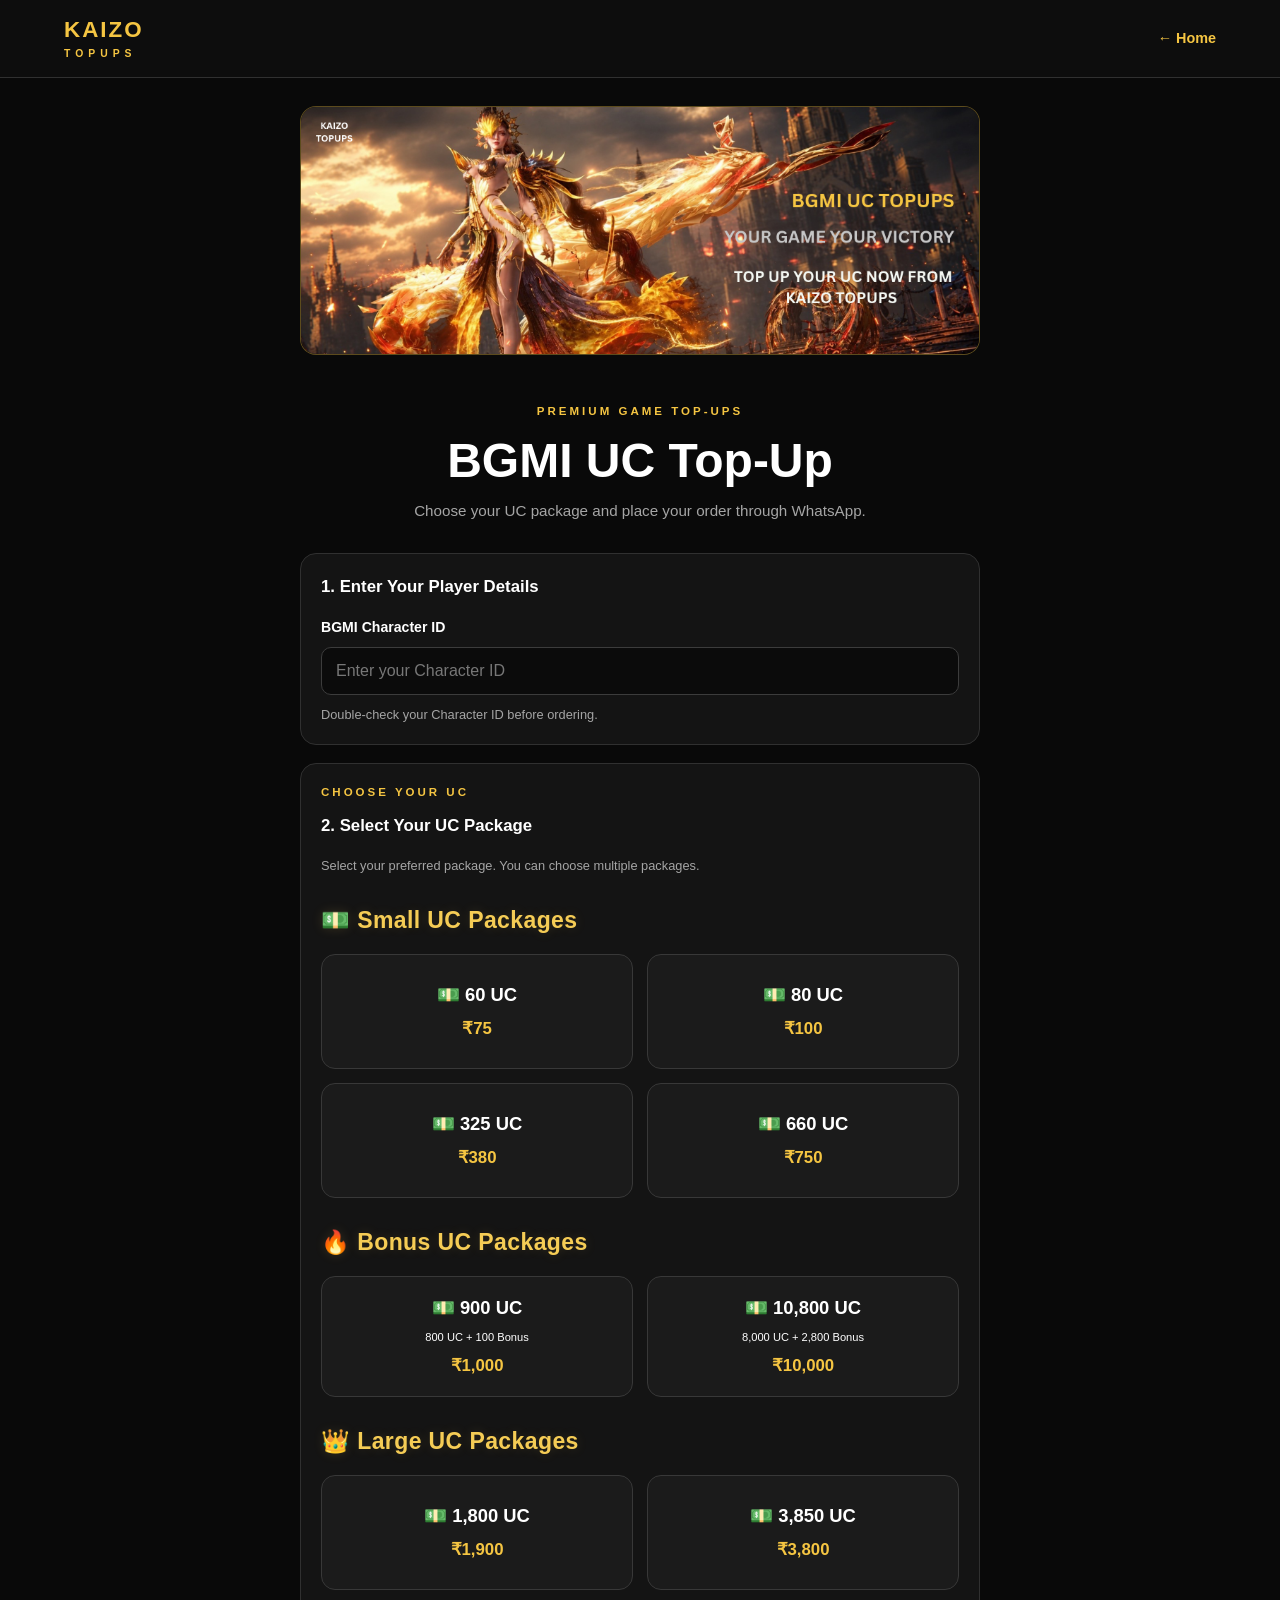
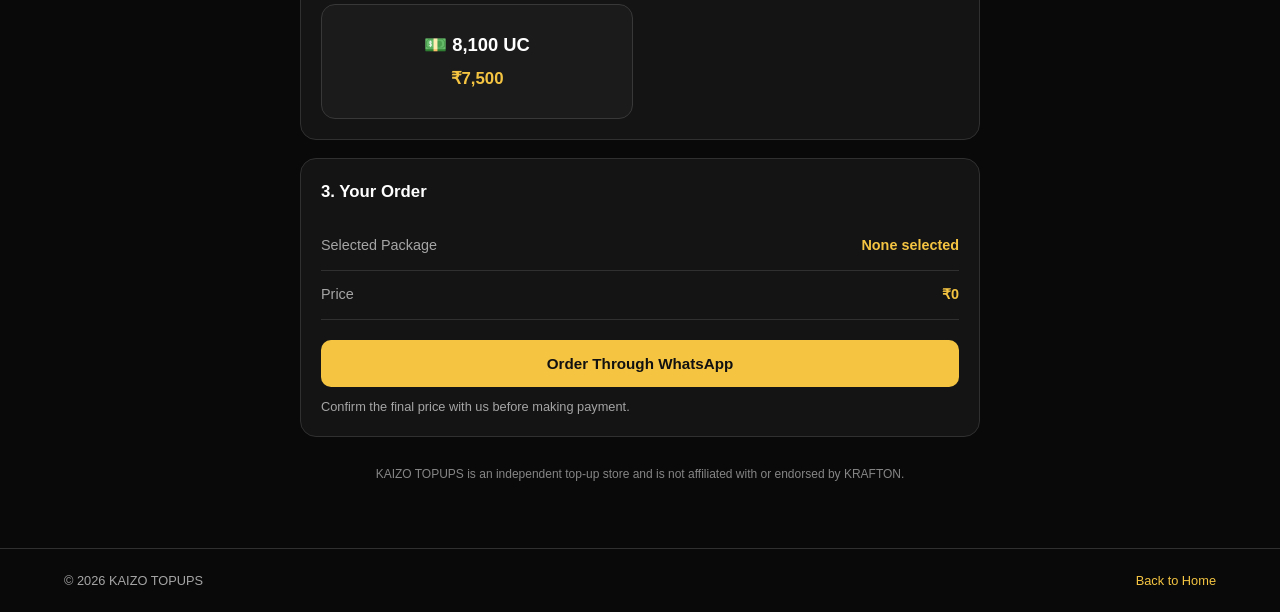
<file: Kaizo-mobile/bgmi.html>
<!DOCTYPE html>
<html lang="en">
<head>
  <meta charset="UTF-8">
  <meta name="viewport" content="width=device-width, initial-scale=1.0">
  <title>BGMI UC Top-Up | KAIZO TOPUPS</title>
  <meta name="description" content="Top up BGMI UC through KAIZO TOPUPS. Select your package and contact us to place your order.">
  <link rel="stylesheet" href="bgmi.css">
  <script src="bgmi.js" defer></script>
</head>
<body>

  <header class="game-header">
    <a href="index.html" class="brand">
      <span>KAIZO</span>
      <span class="brand-subtitle">TOPUPS</span>
    </a>

    <a href="index.html" class="back-link">← Home</a>
  </header>

  <main class="game-container">
    <!-- BGMI PROMOTIONAL BANNER -->
<section class="game-banner">

  <div class="bgmi-banner">
    <img
      src="images/bgmi-banner.png"
      alt="KAIZO TOPUPS BGMI UC promotional banner"
      class="bgmi-banner-image"
    >
  </div>

</section>

    <section class="game-intro">
      <p class="eyebrow">PREMIUM GAME TOP-UPS</p>
      <h1>BGMI UC Top-Up</h1>
      <p class="intro-text">
        Choose your UC package and place your order through WhatsApp.
      </p>
    </section>

    <section class="panel" id="player-details">
      <h2>1. Enter Your Player Details</h2>

      <label for="player-id">BGMI Character ID</label>
      <input
        type="text"
        id="player-id"
        placeholder="Enter your Character ID"
        inputmode="numeric"
        autocomplete="off"
      >

      <p class="helper-text">
        Double-check your Character ID before ordering.
      </p>
    </section>

    <!-- UC PACKAGES -->
<section class="panel" id="uc-packages">

  <div class="section-title">
    <div>
      <p class="eyebrow">CHOOSE YOUR UC</p>
      <h2>2. Select Your UC Package</h2>
    </div>
  </div>

  <p class="helper-text">
    Select your preferred package. You can choose multiple packages.
  </p>

  <!-- SMALL UC PACKAGES -->
  <div class="package-category">
    <h3>💵 Small UC Packages</h3>
  </div>

  <div class="package-grid" id="package-grid">

    <button class="package-card" type="button"
      data-name="60 UC" data-price="75">
      <span class="package-amount">💵 60 UC</span>
      <span class="package-price">₹75</span>
    </button>

    <button class="package-card" type="button"
      data-name="80 UC" data-price="100">
      <span class="package-amount">💵 80 UC</span>
      <span class="package-price">₹100</span>
    </button>

    <button class="package-card" type="button"
      data-name="325 UC" data-price="380">
      <span class="package-amount">💵 325 UC</span>
      <span class="package-price">₹380</span>
    </button>

    <button class="package-card" type="button"
      data-name="660 UC" data-price="750">
      <span class="package-amount">💵 660 UC</span>
      <span class="package-price">₹750</span>
    </button>

  </div>

  <!-- BONUS UC PACKAGES -->
  <div class="package-category">
    <h3>🔥 Bonus UC Packages</h3>
  </div>

  <div class="package-grid">

    <button class="package-card" type="button"
      data-name="800 UC + 100 Bonus (900 UC Total)" data-price="1000">
      <span class="package-amount">💵 900 UC</span>
      <small>800 UC + 100 Bonus</small>
      <span class="package-price">₹1,000</span>
    </button>

    <button class="package-card" type="button"
      data-name="8000 UC + 2800 Bonus (10800 UC Total)" data-price="10000">
      <span class="package-amount">💵 10,800 UC</span>
      <small>8,000 UC + 2,800 Bonus</small>
      <span class="package-price">₹10,000</span>
    </button>

  </div>

  <!-- LARGE UC PACKAGES -->
  <div class="package-category">
    <h3>👑 Large UC Packages</h3>
  </div>

  <div class="package-grid">

    <button class="package-card" type="button"
      data-name="1800 UC" data-price="1900">
      <span class="package-amount">💵 1,800 UC</span>
      <span class="package-price">₹1,900</span>
    </button>

    <button class="package-card" type="button"
      data-name="3850 UC" data-price="3800">
      <span class="package-amount">💵 3,850 UC</span>
      <span class="package-price">₹3,800</span>
    </button>

    <button class="package-card" type="button"
      data-name="8100 UC" data-price="7500">
      <span class="package-amount">💵 8,100 UC</span>
      <span class="package-price">₹7,500</span>
    </button>

  </div>

</section>

    <section class="panel order-panel">
      <h2>3. Your Order</h2>

      <div class="order-summary">
        <span>Selected Package</span>
        <strong id="selected-package">None selected</strong>
      </div>

      <div class="order-summary">
        <span>Price</span>
        <strong id="selected-price">₹0</strong>
      </div>

      <button type="button" id="order-button">
        Order Through WhatsApp
      </button>

      <p class="helper-text">
        Confirm the final price with us before making payment.
      </p>
    </section>

    <p class="disclaimer">
      KAIZO TOPUPS is an independent top-up store and is not
      affiliated with or endorsed by KRAFTON.
    </p>

  </main>

  <footer class="game-footer">
    <p>©️ <span id="current-year"></span> KAIZO TOPUPS</p>
    <a href="index.html">Back to Home</a>
  </footer>

</body>
</html>
</file>
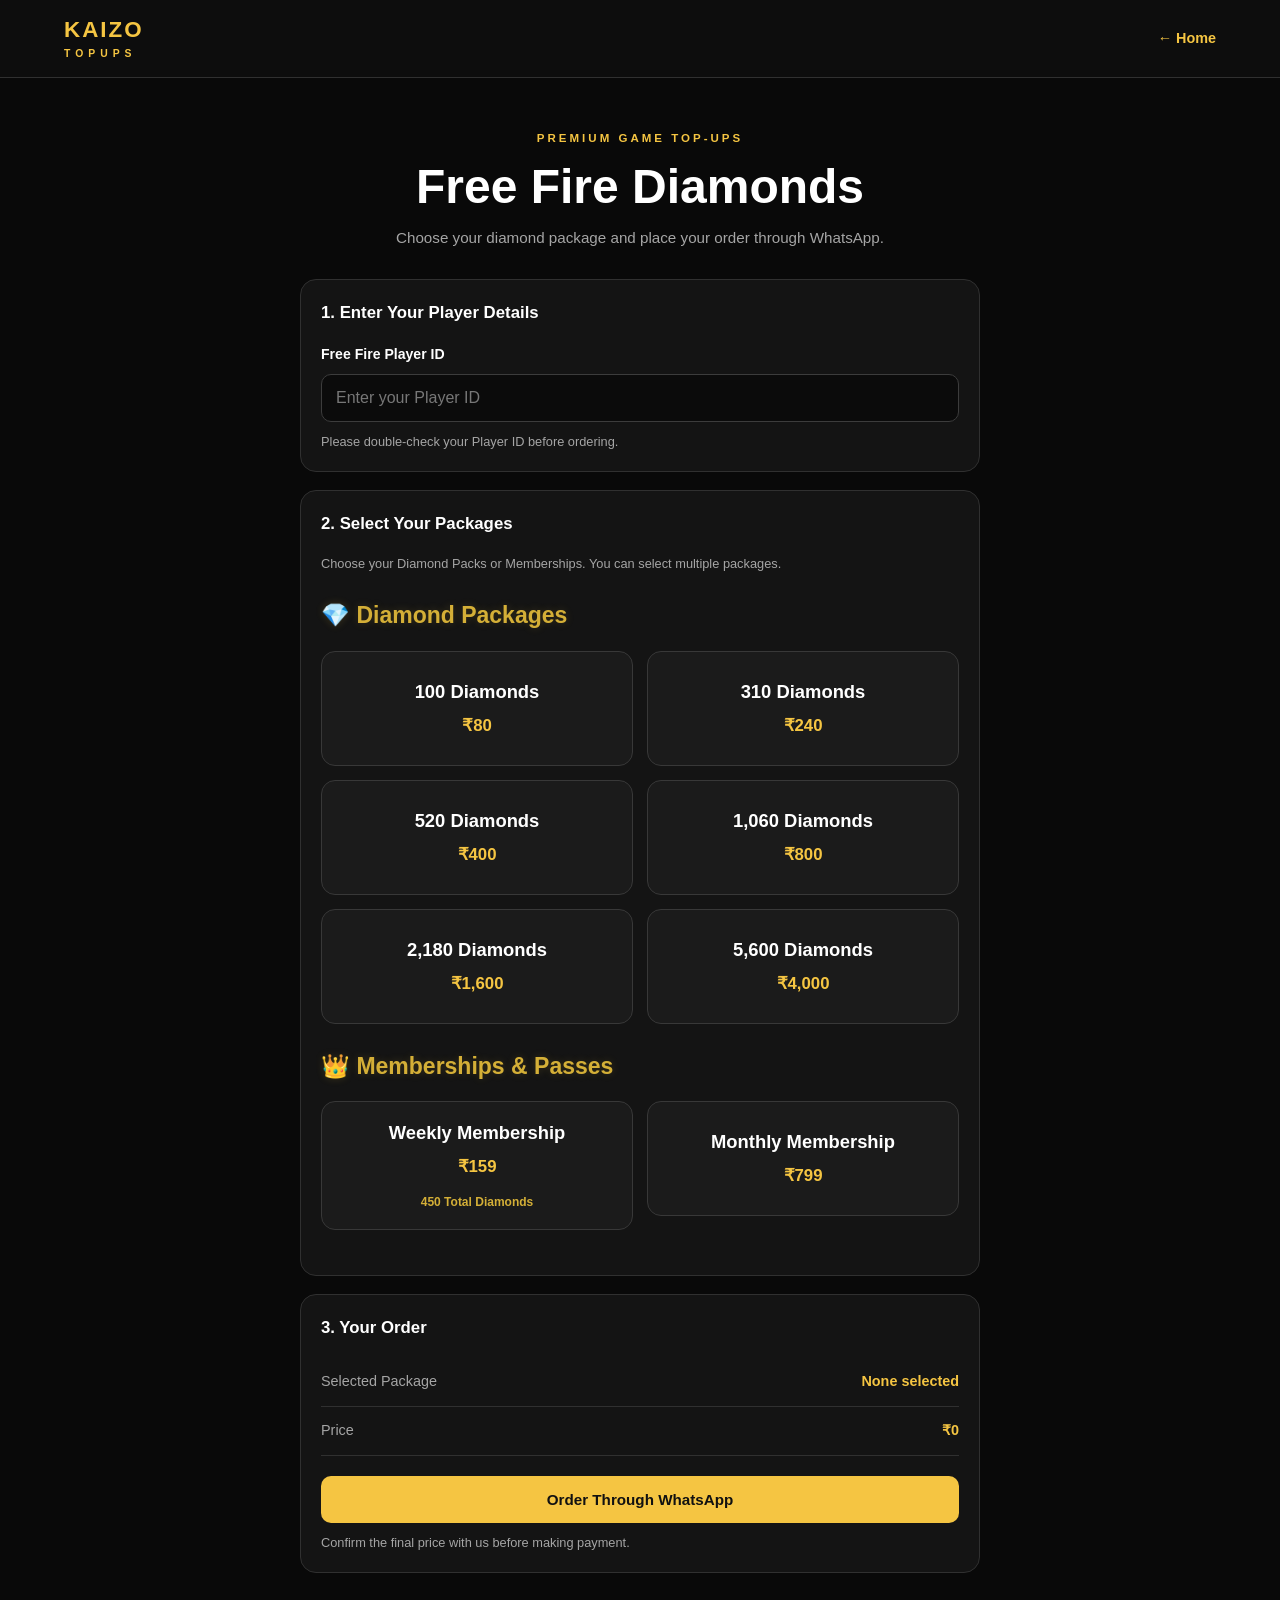
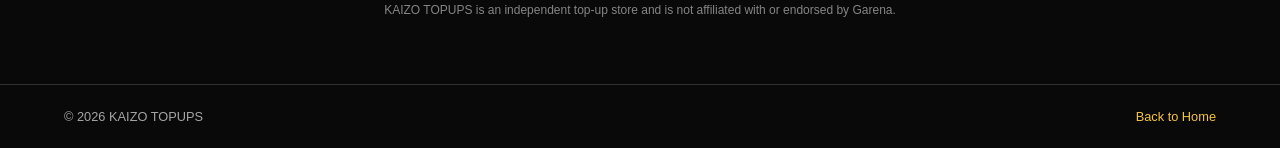
<file: Kaizo-mobile/freefire.html>
<!DOCTYPE html>
<html lang="en">
<head>
  <meta charset="UTF-8">
  <meta name="viewport" content="width=device-width, initial-scale=1.0">

  <title>Free Fire Diamonds | KAIZO TOPUPS</title>
  <meta name="description" content="Choose a Free Fire diamond package and contact KAIZO TOPUPS to place your order.">

  <link rel="stylesheet" href="freefire.css">
  <script src="freefire.js" defer></script>
</head>

<body>

  <header class="game-header">
    <a href="index.html" class="brand">
      <span>KAIZO</span>
      <span class="brand-subtitle">TOPUPS</span>
    </a>

    <a href="index.html" class="back-link">← Home</a>
  </header>

  <main class="game-container">

    <section class="game-intro">
      <p class="eyebrow">PREMIUM GAME TOP-UPS</p>
      <h1>Free Fire Diamonds</h1>
      <p class="intro-text">
        Choose your diamond package and place your order through WhatsApp.
      </p>
    </section>

    <section class="panel" id="player-details">
      <h2>1. Enter Your Player Details</h2>

      <label for="player-id">Free Fire Player ID</label>
      <input
        type="text"
        id="player-id"
        placeholder="Enter your Player ID"
        inputmode="numeric"
        autocomplete="off"
      >

      <p class="helper-text">
        Please double-check your Player ID before ordering.
      </p>
    </section>

    <section class="panel" id="diamond-packages">

  <h2>2. Select Your Packages</h2>

  <p class="helper-text">
    Choose your Diamond Packs or Memberships. You can select multiple packages.
  </p>

  <!-- DIAMOND PACKAGES -->
  <div class="package-category">
    <h3>💎 Diamond Packages</h3>

    <div class="package-grid" id="package-grid">

      <button class="package-card" type="button"
        data-name="100 Diamonds" data-price="80">
        <span class="package-amount">100 Diamonds</span>
        <span class="package-price">₹80</span>
      </button>

      <button class="package-card" type="button"
        data-name="310 Diamonds" data-price="240">
        <span class="package-amount">310 Diamonds</span>
        <span class="package-price">₹240</span>
      </button>

      <button class="package-card" type="button"
        data-name="520 Diamonds" data-price="400">
        <span class="package-amount">520 Diamonds</span>
        <span class="package-price">₹400</span>
      </button>

      <button class="package-card" type="button"
        data-name="1,060 Diamonds" data-price="800">
        <span class="package-amount">1,060 Diamonds</span>
        <span class="package-price">₹800</span>
      </button>

      <button class="package-card" type="button"
        data-name="2,180 Diamonds" data-price="1600">
        <span class="package-amount">2,180 Diamonds</span>
        <span class="package-price">₹1,600</span>
      </button>

      <button class="package-card" type="button"
        data-name="5,600 Diamonds" data-price="4000">
        <span class="package-amount">5,600 Diamonds</span>
        <span class="package-price">₹4,000</span>
      </button>

    </div>
  </div>

  <!-- MEMBERSHIPS -->
  <div class="package-category">

    <h3>👑 Memberships & Passes</h3>

    <div class="package-grid">

      <button class="package-card" type="button"
        data-name="Weekly Membership (450 Total Diamonds)" data-price="159">
        <span class="package-amount">Weekly Membership</span>
        <span class="package-price">₹159</span>
        <span class="package-bonus">
          450 Total Diamonds
        </span>
      </button>

      <button class="package-card" type="button"
        data-name="Monthly Membership" data-price="799">
        <span class="package-amount">Monthly Membership</span>
        <span class="package-price">₹799</span>
      </button>

    </div>

  </div>

</section>

</div>

    <section class="panel order-panel">
      <h2>3. Your Order</h2>

      <div class="order-summary">
        <span>Selected Package</span>
        <strong id="selected-package">None selected</strong>
      </div>

      <div class="order-summary">
        <span>Price</span>
        <strong id="selected-price">₹0</strong>
      </div>

      <button type="button" id="order-button">
        Order Through WhatsApp
      </button>

      <p class="helper-text">
        Confirm the final price with us before making payment.
      </p>
    </section>

    <p class="disclaimer">
      KAIZO TOPUPS is an independent top-up store and is not
      affiliated with or endorsed by Garena.
    </p>

  </main>

  <footer class="game-footer">
    <p>©️ <span id="current-year"></span> KAIZO TOPUPS</p>
    <a href="index.html">Back to Home</a>
  </footer>

</body>
</html>
</file>
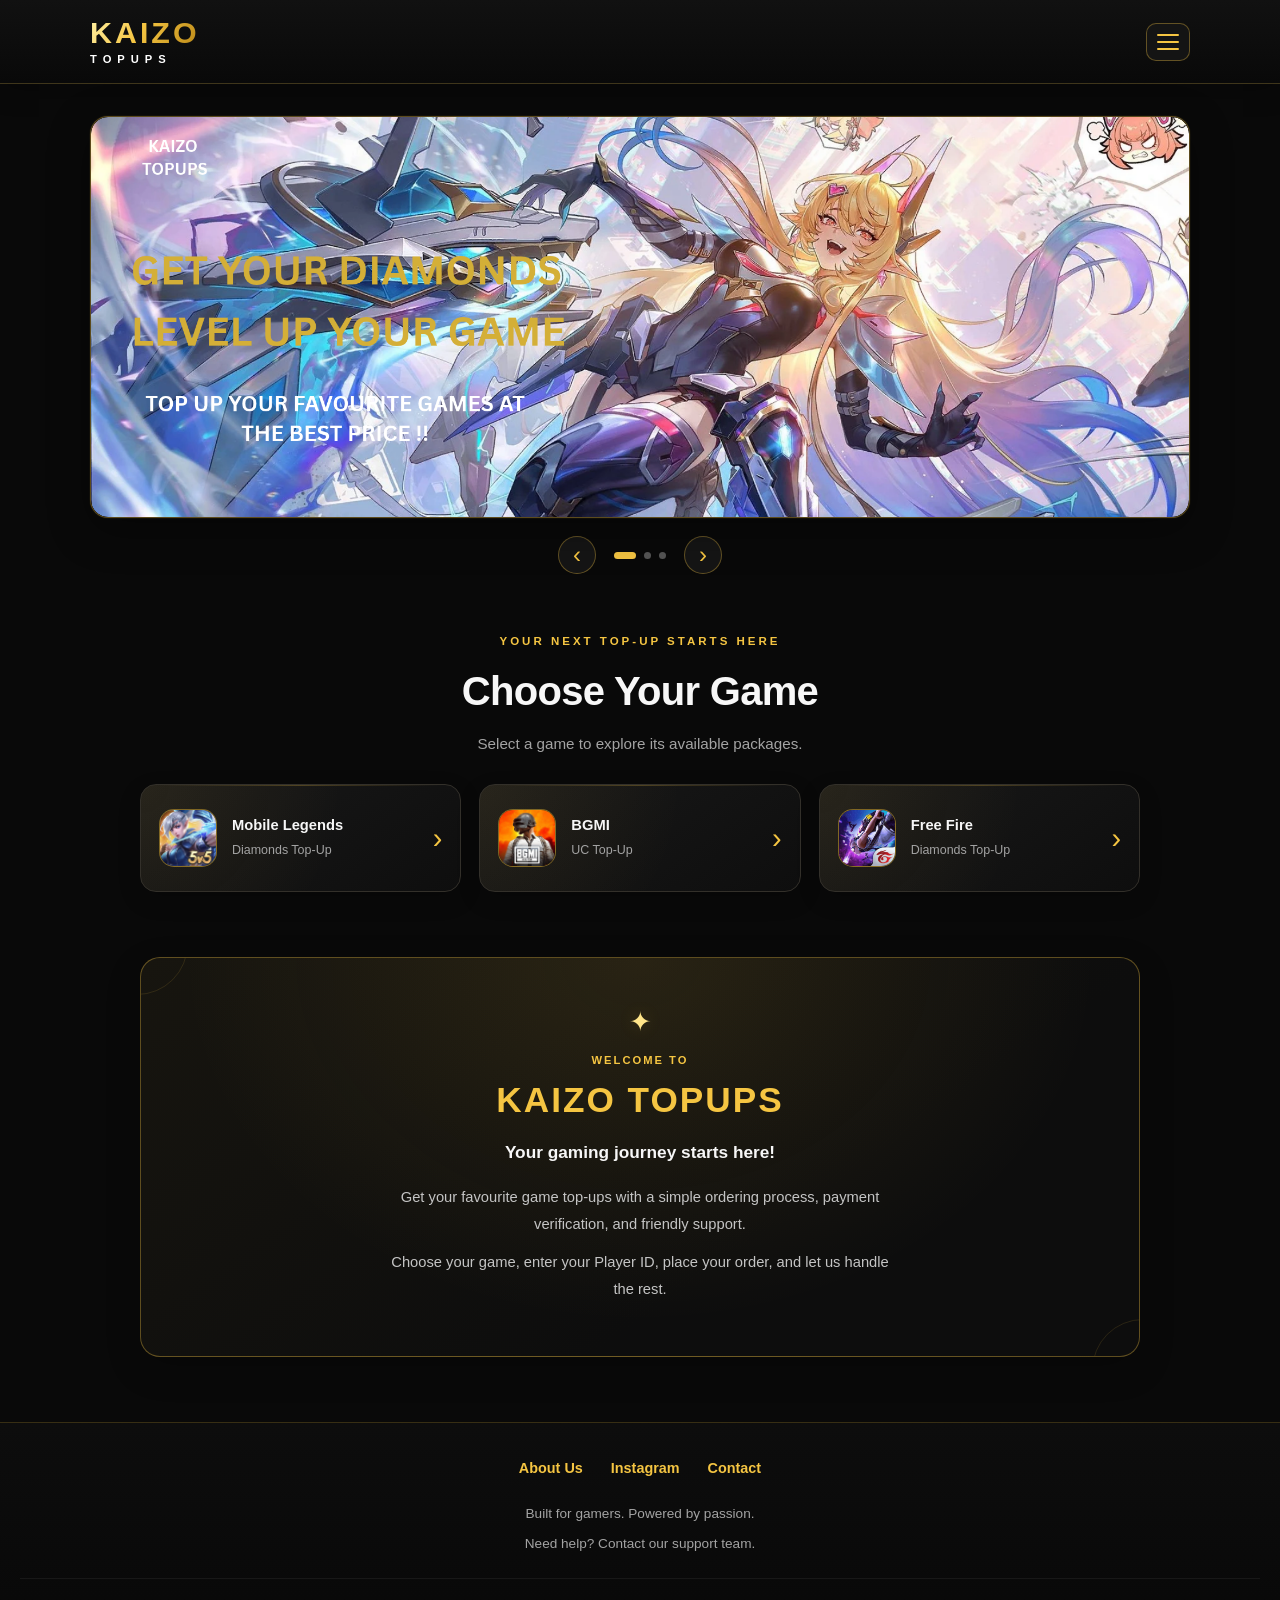
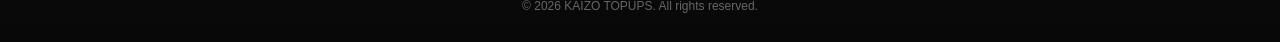
<file: Kaizo-mobile/intex.html>
<!DOCTYPE html>
<html lang="en">
<head>
  <meta charset="UTF-8">
  <meta name="viewport" content="width=device-width, initial-scale=1.0">
  <meta name="theme-color" content="#090909">
  <title>KAIZO TOPUPS | Gaming Top-Ups</title>
  <link rel="stylesheet" href="style.css">
  <script src="script.js" defer></script>
</head>
<body>
  <header class="site-header">
    <a class="brand" href="index.html" aria-label="Kaizo Topups Home">
      <span class="brand-name">KAIZO</span>
      <span class="brand-subtitle">TOPUPS</span>
    </a>
    <button class="menu-button" id="menu-button"
  aria-label="Open navigation menu"
  aria-expanded="false"
  aria-controls="mobile-menu">
  <span></span>
  <span></span>
  <span></span>
</button>
<nav class="mobile-menu" id="mobile-menu" aria-label="Main navigation" hidden>
  <a href="index.html">Home</a>
  <a href="mlbb.html">Mobile Legends</a>
  <a href="bgmi.html">BGMI</a>
  <a href="freefire.html">Free Fire</a>
  <a href="#about">About Us</a>
  <a href="#contact">Contact</a>
</nav>

<nav class="mobile-menu" id="mobile-menu" aria-label="Main navigation" hidden>
  <a href="index.html">Home</a>
  <a href="mlbb.html">Mobile Legends</a>
  <a href="bgmi.html">BGMI</a>
  <a href="freefire.html">Free Fire</a>
  <a href="#about">About Us</a>
  <a href="#contact">Contact</a>
</nav>

  </header>

  <main>
    <section class="hero" aria-label="Featured games">
      <div class="slider" id="slider">
        <article class="slide active">
  <img
    src="images/obsidia-banner.png"
    alt="KAIZO TOPUPS Obsidia gaming banner">
</article>

        <article class="slide">
          <img
            src="images/bgmi-banner.png"
            alt="BGMI promotional banner" loading="lazy">
          <div class="slide-overlay">
            <p class="eyebrow">DROP INTO ACTION</p>
            <h2>BGMI</h2>
            <p>Get ready for your next battle.</p>
          </div>
        </article>

        <article class="slide">
          <img
            src="images/free-fire.png"
            alt="Free Fire promotional banner" loading="lazy">
          <div class="slide-overlay">
            <p class="eyebrow">FIGHT FOR GLORY</p>
            <h2>Free Fire</h2>
            <p>Make every match count.</p>
          </div>
        </article>
      </div>

      <div class="slider-controls" aria-label="Banner controls">
        <button id="prev-slide" aria-label="Previous banner">‹</button>
        <div class="slider-dots" id="slider-dots"></div>
        <button id="next-slide" aria-label="Next banner">›</button>
      </div>
    </section>

    <section class="games-section" id="games">
      <div class="section-heading">
        <p class="eyebrow">YOUR NEXT TOP-UP STARTS HERE</p>
        <h2>Choose Your Game</h2>
        <p>Select a game to explore its available packages.</p>
      </div>

      <div class="game-list">
  <a class="game-card mlbb" href="mlbb.html">
    <span class="game-icon">
      <img src="images/mlbb-logo.jpg" alt="Mobile Legends Logo">
    </span>
    <span class="game-info">
      <strong>Mobile Legends</strong>
      <small>Diamonds Top-Up</small>
    </span>
    <span class="game-arrow">›</span>
  </a>

  <a class="game-card bgmi" href="bgmi.html">
    <span class="game-icon">
      <img src="images/bgmi-logo.jpeg" alt="BGMI Logo">
    </span>
    <span class="game-info">
      <strong>BGMI</strong>
      <small>UC Top-Up</small>
    </span>
    <span class="game-arrow">›</span>
  </a>

  <a class="game-card freefire" href="freefire.html">
    <span class="game-icon">
      <img src="images/freefire-logo.jpeg" alt="Free Fire Logo">
    </span>
    <span class="game-info">
      <strong>Free Fire</strong>
      <small>Diamonds Top-Up</small>
    </span>
    <span class="game-arrow">›</span>
  </a>
</div>
    </section>

    <section class="welcome-section">
      <span class="welcome-star">✦</span>
      <p class="eyebrow">WELCOME TO</p>
      <h2>KAIZO TOPUPS</h2>
      <h3>Your gaming journey starts here!</h3>
      <p>
        Get your favourite game top-ups with a simple ordering process,
        payment verification, and friendly support.
      </p>
      <p>
        Choose your game, enter your Player ID, place your order,
        and let us handle the rest.
      </p>
    </section>
  </main>

  <footer class="site-footer">
    <div class="footer-links">
      <a href="#about">About Us</a>
      <a href="#" id="instagram-link">Instagram</a>
      <a href="#contact">Contact</a>
    </div>

    <div class="footer-about" id="about">
      <p>Built for gamers. Powered by passion.</p>
      <p class="footer-contact" id="contact">
        Need help? Contact our support team.
      </p>
    </div>

    <p class="copyright">
      ©️ <span id="current-year"></span> KAIZO TOPUPS.
      All rights reserved.
    </p>
  </footer>
</body>
</html>
</file>
<file: Kaizo-mobile/bgmi.css>
/* ===== KAIZO TOPUPS - BGMI PAGE ===== */

* {
  box-sizing: border-box;
  margin: 0;
  padding: 0;
}

:root {
  --gold: #f5c542;
  --gold-dark: #29220f;
  --background: #090909;
  --panel: #141414;
  --border: #303030;
  --text: #ffffff;
  --muted: #a5a5a5;
}

html {
  scroll-behavior: smooth;
}

body {
  background: var(--background);
  color: var(--text);
  font-family: Arial, Helvetica, sans-serif;
  line-height: 1.5;
  min-height: 100vh;
}

/* Header */

.game-header {
  display: flex;
  align-items: center;
  justify-content: space-between;
  padding: 18px 5%;
  border-bottom: 1px solid var(--border);
  background: #0d0d0d;
}

.brand {
  display: flex;
  flex-direction: column;
  color: var(--gold);
  text-decoration: none;
  font-size: 1.4rem;
  font-weight: 900;
  letter-spacing: 2px;
  line-height: 1.1;
}

.brand-subtitle {
  font-size: 0.65rem;
  letter-spacing: 5px;
  margin-top: 5px;
}

.back-link {
  color: var(--gold);
  text-decoration: none;
  font-size: 0.9rem;
  font-weight: 700;
}

.back-link:hover,
.game-footer a:hover {
  opacity: 0.75;
}

/* Main content */

.game-container {
  width: min(100% - 32px, 680px);
  margin: 0 auto;
  padding: 28px 0 40px;
}

.game-intro {
  text-align: center;
  padding: 24px 8px 30px;
}

.eyebrow {
  color: var(--gold);
  font-size: 0.72rem;
  font-weight: 800;
  letter-spacing: 3px;
  margin-bottom: 12px;
}

.game-intro h1 {
  font-size: clamp(2rem, 8vw, 3rem);
  line-height: 1.15;
  margin-bottom: 12px;
}

.intro-text {
  color: var(--muted);
  font-size: 0.95rem;
}

/* Panels */

.panel {
  background: var(--panel);
  border: 1px solid var(--border);
  border-radius: 16px;
  padding: 20px;
  margin-bottom: 18px;
}

.panel h2 {
  font-size: 1.05rem;
  margin-bottom: 18px;
}

/* Player ID */

label {
  display: block;
  font-size: 0.88rem;
  font-weight: 700;
  margin-bottom: 9px;
}

input {
  width: 100%;
  padding: 14px;
  border: 1px solid #3c3c3c;
  border-radius: 10px;
  outline: none;
  background: #0b0b0b;
  color: var(--text);
  font-size: 1rem;
}

input:focus {
  border-color: var(--gold);
  box-shadow: 0 0 0 2px #f5c54220;
}

input::placeholder {
  color: #777;
}

.helper-text {
  color: var(--muted);
  font-size: 0.8rem;
  margin-top: 10px;
}

/* Package grid - ready for UC cards */

.package-grid {
  display: grid;
  grid-template-columns: repeat(2, minmax(0, 1fr));
  gap: 14px;
}

.package-card {
  min-height: 115px;
  padding: 20px 10px;
  display: flex;
  flex-direction: column;
  align-items: center;
  justify-content: center;
  gap: 12px;

  background: #1b1b1b;
  border: 1px solid #383838;
  border-radius: 14px;

  color: #ffffff;
  cursor: pointer;
  transition: 0.2s ease;
}

.package-amount {
  font-size: 1.15rem;
  font-weight: 800;
}

.package-price {
  font-size: 1.05rem;
  font-weight: 800;
  color: #f5c542;
}

.package-card:hover {
  border-color: #f5c542;
  background: #29220f;
  transform: translateY(-2px);
}

.package-card.selected {
  border: 2px solid #f5c542;
  background: #29220f;
  box-shadow: 0 0 12px #f5c54225;
}

.package-card:focus-visible {
  outline: 2px solid #f5c542;
  outline-offset: 3px;
} 


/* Order summary */

.order-summary {
  display: flex;
  align-items: center;
  justify-content: space-between;
  gap: 12px;
  padding: 13px 0;
  border-bottom: 1px solid var(--border);
  font-size: 0.9rem;
}

.order-summary span {
  color: var(--muted);
}

.order-summary strong {
  color: var(--gold);
  text-align: right;
  overflow-wrap: anywhere;
}

#order-button {
  width: 100%;
  border: none;
  border-radius: 10px;
  padding: 15px;
  margin-top: 20px;
  background: var(--gold);
  color: #111;
  font-size: 0.95rem;
  font-weight: 900;
  cursor: pointer;
  transition: transform 0.2s, background 0.2s;
}

#order-button:hover {
  background: #ffda69;
  transform: translateY(-2px);
}

#order-button:active {
  transform: scale(0.98);
}

/* Disclaimer and footer */

.disclaimer {
  color: #858585;
  font-size: 0.75rem;
  line-height: 1.6;
  text-align: center;
  padding: 10px 8px 24px;
}

.game-footer {
  border-top: 1px solid var(--border);
  padding: 22px 5%;
  display: flex;
  align-items: center;
  justify-content: space-between;
  gap: 12px;
  color: var(--muted);
  font-size: 0.8rem;
}

.game-footer a {
  color: var(--gold);
  text-decoration: none;
}

/* Small screens */

@media (max-width: 380px) {
  .panel {
    padding: 15px;
  }

  .game-header {
    padding: 16px;
  }

  .game-footer {
    padding: 20px 16px;
  }
}
/* UC PACKAGE CATEGORY HEADINGS */
.package-category h3 {
  font-size: 23px;
  font-weight: 800;
  color: #f5cc55;
  margin: 28px 0 18px;
  letter-spacing: 0.4px;
  line-height: 1.4;
  text-shadow: 0 0 12px rgba(245, 204, 85, 0.15);
}

/* UC PACKAGE WRAPPER */
.package-item {
  display: flex;
  flex-direction: column;
  min-width: 0;
}

/* HIDE QUANTITY CONTROLS UNTIL SELECTION */
.quantity-control {
  display: none;
  align-items: center;
  justify-content: center;
  gap: 16px;
  margin-top: 12px;
  padding: 8px;
}

/* PLUS AND MINUS BUTTONS */
.quantity-control button {
  width: 34px;
  height: 34px;
  border: 1px solid #d4af37;
  border-radius: 8px;
  background: #151515;
  color: #f5cc55;
  font-size: 22px;
  cursor: pointer;
}

/* QUANTITY NUMBER */
.quantity-value {
  min-width: 20px;
  text-align: center;
  color: #ffffff;
  font-size: 16px;
  font-weight: bold;
}

/* SELECTED PACKAGE */
.package-item.selected .quantity-control {
  display: flex;
}

/* SELECTED PACKAGE BORDER */
.package-card.selected {
  border-color: #d4af37;
}

/* MOBILE HEADINGS */
@media (max-width: 600px) {
  .package-category h3 {
    font-size: 20px;
    margin: 24px 0 16px;
  }
}
/* BGMI promotional banner — MATCH MLBB */

.game-banner {
  width: 100%;
  margin: 0 auto 24px;
  overflow: hidden;
  border-radius: 16px;
  border: 1px solid rgba(245, 197, 66, 0.35);
  background: #090909;
  line-height: 0;
}

.bgmi-banner {
  position: relative;
  width: 100%;
}

.bgmi-banner-image {
  display: block;
  width: 100%;
  height: auto;
  object-fit: contain;
}

/* Mobile responsive */
@media (max-width: 600px) {
  .game-banner {
    margin-bottom: 24px;
  }
}
</file>
<file: Kaizo-mobile/freefire.css>
/* ===== KAIZO TOPUPS - FREE FIRE PAGE ===== */

* {
  box-sizing: border-box;
  margin: 0;
  padding: 0;
}

:root {
  --gold: #f5c542;
  --gold-dark: #29220f;
  --background: #090909;
  --panel: #141414;
  --border: #303030;
  --text: #ffffff;
  --muted: #a5a5a5;
}

html {
  scroll-behavior: smooth;
}

body {
  background: var(--background);
  color: var(--text);
  font-family: Arial, Helvetica, sans-serif;
  line-height: 1.5;
  min-height: 100vh;
}

/* Header */

.game-header {
  display: flex;
  align-items: center;
  justify-content: space-between;
  padding: 18px 5%;
  border-bottom: 1px solid var(--border);
  background: #0d0d0d;
}

.brand {
  display: flex;
  flex-direction: column;
  color: var(--gold);
  text-decoration: none;
  font-size: 1.4rem;
  font-weight: 900;
  letter-spacing: 2px;
  line-height: 1.1;
}

.brand-subtitle {
  font-size: 0.65rem;
  letter-spacing: 5px;
  margin-top: 5px;
}

.back-link {
  color: var(--gold);
  text-decoration: none;
  font-size: 0.9rem;
  font-weight: 700;
}

/* Main content */

.game-container {
  width: min(100% - 32px, 680px);
  margin: 0 auto;
  padding: 28px 0 40px;
}

.game-intro {
  text-align: center;
  padding: 24px 8px 30px;
}

.eyebrow {
  color: var(--gold);
  font-size: 0.72rem;
  font-weight: 800;
  letter-spacing: 3px;
  margin-bottom: 12px;
}

.game-intro h1 {
  font-size: clamp(2rem, 8vw, 3rem);
  line-height: 1.15;
  margin-bottom: 12px;
}

.intro-text {
  color: var(--muted);
  font-size: 0.95rem;
}

/* Panels */

.panel {
  background: var(--panel);
  border: 1px solid var(--border);
  border-radius: 16px;
  padding: 20px;
  margin-bottom: 18px;
}

.panel h2 {
  font-size: 1.05rem;
  margin-bottom: 18px;
}

/* Player ID */

label {
  display: block;
  font-size: 0.88rem;
  font-weight: 700;
  margin-bottom: 9px;
}

input {
  width: 100%;
  padding: 14px;
  border: 1px solid #3c3c3c;
  border-radius: 10px;
  outline: none;
  background: #0b0b0b;
  color: var(--text);
  font-size: 1rem;
}

input:focus {
  border-color: var(--gold);
  box-shadow: 0 0 0 2px #f5c54220;
}

input::placeholder {
  color: #777;
}

.helper-text {
  color: var(--muted);
  font-size: 0.8rem;
  margin-top: 10px;
}

/* Package grid */

.package-grid {
  display: grid;
  grid-template-columns: repeat(2, minmax(0, 1fr));
  gap: 14px;
}

.package-card {
  min-height: 115px;
  padding: 20px 10px;
  display: flex;
  flex-direction: column;
  align-items: center;
  justify-content: center;
  gap: 12px;
  background: #1b1b1b;
  border: 1px solid #383838;
  border-radius: 14px;
  color: var(--text);
  cursor: pointer;
  transition: 0.2s ease;
}

.package-amount {
  font-size: 1.15rem;
  font-weight: 800;
}

.package-price {
  font-size: 1.05rem;
  font-weight: 800;
  color: var(--gold);
}

.package-card:hover {
  border-color: var(--gold);
  background: var(--gold-dark);
  transform: translateY(-2px);
}

.package-card.selected {
  border: 2px solid var(--gold);
  background: var(--gold-dark);
  box-shadow: 0 0 12px #f5c54225;
}

.package-card:focus-visible {
  outline: 2px solid var(--gold);
  outline-offset: 3px;
}

/* Order summary */

.order-summary {
  display: flex;
  align-items: center;
  justify-content: space-between;
  gap: 12px;
  padding: 13px 0;
  border-bottom: 1px solid var(--border);
  font-size: 0.9rem;
}

.order-summary span {
  color: var(--muted);
}

.order-summary strong {
  color: var(--gold);
  text-align: right;
  overflow-wrap: anywhere;
}

#order-button {
  width: 100%;
  border: none;
  border-radius: 10px;
  padding: 15px;
  margin-top: 20px;
  background: var(--gold);
  color: #111;
  font-size: 0.95rem;
  font-weight: 900;
  cursor: pointer;
  transition: transform 0.2s, background 0.2s;
}

#order-button:hover {
  background: #ffda69;
  transform: translateY(-2px);
}

#order-button:active {
  transform: scale(0.98);
}

/* Disclaimer and footer */

.disclaimer {
  color: #858585;
  font-size: 0.75rem;
  line-height: 1.6;
  text-align: center;
  padding: 10px 8px 24px;
}

.game-footer {
  border-top: 1px solid var(--border);
  padding: 22px 5%;
  display: flex;
  align-items: center;
  justify-content: space-between;
  gap: 12px;
  color: var(--muted);
  font-size: 0.8rem;
}

.game-footer a {
  color: var(--gold);
  text-decoration: none;
}

.game-footer a:hover {
  opacity: 0.75;
}

/* Small screens */

@media (max-width: 380px) {
  .panel {
    padding: 15px;
  }

  .game-header {
    padding: 16px;
  }

  .game-footer {
    padding: 20px 16px;
  }
}
/* Package category headings */
.package-category {
  margin-top: 25px;
  margin-bottom: 25px;
}

.package-category h3 {
  font-size: 23px;
  font-weight: 800;
  color: #d4af37;
  margin-bottom: 18px;
  text-shadow: 0 0 8px rgba(212, 175, 55, 0.2);
}

/* Package and quantity control layout */
.package-item {
  display: flex;
  flex-direction: column;
  gap: 10px;
  min-width: 0;
}

.package-item .package-card {
  width: 100%;
}

/* Selected package */
.package-card.selected {
  border-color: #d4af37;
  box-shadow: 0 0 12px rgba(212, 175, 55, 0.25);
}

/* Quantity controls */
.quantity-control {
  display: flex;
  align-items: center;
  justify-content: center;
  gap: 16px;
  padding: 8px;
  border: 1px solid rgba(212, 175, 55, 0.5);
  border-radius: 10px;
  background: rgba(212, 175, 55, 0.08);
}

.quantity-control[hidden] {
  display: none !important;
}

.quantity-btn {
  width: 36px;
  height: 36px;
  border: none;
  border-radius: 8px;
  background: #d4af37;
  color: #111;
  font-size: 23px;
  font-weight: 800;
  cursor: pointer;
  display: flex;
  align-items: center;
  justify-content: center;
}

.quantity-btn:hover {
  background: #f0cf62;
}

.quantity-value {
  min-width: 24px;
  text-align: center;
  font-size: 17px;
  font-weight: 800;
  color: #fff;
}

/* Weekly membership bonus text */
.package-bonus {
  display: block;
  margin-top: 6px;
  font-size: 12px;
  color: #d4af37;
  font-weight: 700;
}

/* Mobile styling */
@media (max-width: 600px) {
  .package-category h3 {
    font-size: 20px;
  }

  .quantity-control {
    gap: 12px;
  }

  .quantity-btn {
    width: 34px;
    height: 34px;
  }
}
</file>
<file: Kaizo-mobile/style.css>
/* =================================
   KAIZO TOPUPS — PREMIUM DARK THEME
================================= */

:root {
  --bg: #090909;
  --surface: #151515;
  --surface-light: #202020;
  --gold: #f5c542;
  --gold-light: #ffe58a;
  --text: #f7f7f7;
  --muted: #a3a3a3;
  --border: #303030;
}

* {
  box-sizing: border-box;
  margin: 0;
  padding: 0;
}

html {
  scroll-behavior: smooth;
}

body {
  background: var(--bg);
  color: var(--text);
  font-family: -apple-system, BlinkMacSystemFont, "Segoe UI",
    sans-serif;
  line-height: 1.6;
  min-height: 100vh;
}

a {
  color: inherit;
  text-decoration: none;
}

button {
  font: inherit;
  cursor: pointer;
}

.site-header {
  width: 100%;
  min-height: 76px;
  padding: 14px 6%;
  display: flex;
  align-items: center;
  justify-content: space-between;
  background: #0d0d0d;
  border-bottom: 1px solid var(--border);
}

.brand {
  display: flex;
  flex-direction: column;
  line-height: 1.05;
}

.brand-name {
  color: var(--gold);
  font-size: 1.7rem;
  font-weight: 900;
  letter-spacing: 2px;
}

.brand-subtitle {
  color: #fff;
  font-size: 0.7rem;
  font-weight: 700;
  letter-spacing: 5px;
  margin-top: 5px;
}

.menu-button {
  display: flex;
  flex-direction: column;
  justify-content: center;
  gap: 5px;
  padding: 10px;
  border: 1px solid var(--border);
  border-radius: 10px;
  background: var(--surface);
}

.menu-button span {
  display: block;
  width: 22px;
  height: 2px;
  background: var(--gold);
  border-radius: 5px;
}

.hero {
  width: min(100% - 32px, 1000px);
  margin: 28px auto 42px;
}

.slider {
  position: relative;
  overflow: hidden;
  border: 1px solid #3a3020;
  border-radius: 18px;
  background: #171717;
  aspect-ratio: 2.05 / 1;
  min-height: 210px;
}

.slide {
  position: absolute;
  inset: 0;
  opacity: 0;
  visibility: hidden;
  transition: opacity 0.6s ease;
}

.slide.active {
  opacity: 1;
  visibility: visible;
}

.slide img {
  width: 100%;
  height: 100%;
  object-fit: cover;
  display: block;
}

.slide::after {
  content: "";
  position: absolute;
  inset: 0;
  background: linear-gradient(
    90deg,
    rgba(0, 0, 0, 0.9),
    rgba(0, 0, 0, 0.35) 70%,
    rgba(0, 0, 0, 0.1)
  );
}

.slide-overlay {
  position: absolute;
  z-index: 1;
  left: 6%;
  top: 50%;
  transform: translateY(-50%);
  max-width: 75%;
}

.eyebrow {
  color: var(--gold);
  font-size: 0.7rem;
  font-weight: 800;
  letter-spacing: 2px;
  text-transform: uppercase;
}

.slide-overlay h1,
.slide-overlay h2 {
  margin: 7px 0;
  font-size: clamp(1.25rem, 4.4vw, 2.5rem);
  line-height: 1.2;
}

.slide-overlay > p:last-child {
  color: #e4e4e4;
  font-size: 0.9rem;
}

.slider-controls {
  display: flex;
  justify-content: center;
  align-items: center;
  gap: 16px;
  margin-top: 15px;
}

.slider-controls > button {
  width: 34px;
  height: 34px;
  color: var(--gold);
  background: var(--surface);
  border: 1px solid var(--border);
  border-radius: 50%;
  font-size: 1.5rem;
  line-height: 1;
}

.slider-dots {
  display: flex;
  align-items: center;
  gap: 8px;
}

.slider-dot {
  width: 7px;
  height: 7px;
  border: 0;
  border-radius: 50%;
  background: #555;
}

.slider-dot.active {
  width: 22px;
  border-radius: 10px;
  background: var(--gold);
}

.games-section {
  width: min(100% - 32px, 680px);
  margin: 0 auto 45px;
}

.section-heading {
  margin-bottom: 20px;
}

.section-heading h2 {
  margin-top: 4px;
  font-size: clamp(1.5rem, 5vw, 2rem);
}

.section-heading > p:last-child {
  margin-top: 5px;
  color: var(--muted);
  font-size: 0.9rem;
}

.game-list {
  display: grid;
  gap: 12px;
}

.game-card {
  display: flex;
  align-items: center;
  gap: 14px;
  padding: 16px;
  min-height: 88px;
  background: linear-gradient(120deg, #1a1a1a, #111);
  border: 1px solid var(--border);
  border-radius: 14px;
  transition: border-color 0.2s, transform 0.2s;
}

.game-card:hover,
.game-card:focus-visible {
  border-color: var(--gold);
  transform: translateY(-2px);
  outline: none;
}

.game-icon {
  display: grid;
  place-items: center;
  flex-shrink: 0;
  width: 52px;
  height: 52px;
  border: 1px solid #8d722b;
  border-radius: 12px;
  background: #2b2411;
  color: var(--gold);
  font-size: 1.05rem;
  font-weight: 900;
}

.game-info {
  display: flex;
  flex: 1;
  flex-direction: column;
}

.game-info strong {
  font-size: 1rem;
}

.game-info small {
  margin-top: 3px;
  color: var(--muted);
}

.game-arrow {
  color: var(--gold);
  font-size: 1.8rem;
}

.welcome-section {
  width: min(100% - 32px, 680px);
  margin: 0 auto 45px;
  padding: 30px 22px;
  text-align: center;
  border: 1px solid #3a3020;
  border-radius: 18px;
  background: radial-gradient(
    circle at top,
    #241d10,
    #121212 65%
  );
}

.welcome-star {
  display: block;
  margin-bottom: 8px;
  color: var(--gold);
  font-size: 1.7rem;
}

.welcome-section h2 {
  margin: 3px 0 10px;
  color: var(--gold);
  font-size: 1.8rem;
  letter-spacing: 1px;
}

.welcome-section h3 {
  margin-bottom: 14px;
  font-size: 1.05rem;
}

.welcome-section > p:not(.eyebrow) {
  max-width: 520px;
  margin: 0 auto 12px;
  color: #c4c4c4;
  font-size: 0.92rem;
}

.site-footer {
  padding: 26px 18px;
  text-align: center;
  border-top: 1px solid var(--border);
  background: #0d0d0d;
}

.footer-links {
  display: flex;
  justify-content: center;
  flex-wrap: wrap;
  gap: 22px;
  margin-bottom: 20px;
}

.footer-links a {
  color: var(--gold);
  font-size: 0.9rem;
}

.footer-about p {
  color: var(--muted);
  font-size: 0.85rem;
}

.footer-about .footer-contact {
  margin-top: 5px;
}

.copyright {
  margin-top: 22px;
  color: #666;
  font-size: 0.75rem;
}

@media (min-width: 700px) {
  .site-header {
    padding-right: 8%;
    padding-left: 8%;
  }

  .hero {
    margin-top: 40px;
  }

  .game-list {
    grid-template-columns: repeat(3, minmax(0, 1fr));
  }

  .game-card {
    align-items: flex-start;
    flex-wrap: wrap;
  }

  .game-arrow {
    margin-left: auto;
  }
}

@media (max-width: 420px) {
  .hero {
    width: calc(100% - 24px);
    margin-top: 18px;
  }

  .slider {
    min-height: 190px;
  }

  .slide-overlay > p:last-child {
    font-size: 0.78rem;
  }

  .section-heading h2 {
    font-size: 1.5rem;
  }
}

@media (prefers-reduced-motion: reduce) {
  *,
  *::before,
  *::after {
    scroll-behavior: auto !important;
    transition-duration: 0.01ms !important;
  }
}
/* KAIZO TOPUPS - Responsive Promotional Banner */

.hero .slider {
  aspect-ratio: auto;
  min-height: 0;
  height: auto;
  border: none;
  border-radius: 18px;
  background: transparent;
}

.hero .slide {
  position: relative;
  inset: auto;
  display: none;
  width: 100%;
  opacity: 1;
  visibility: visible;
  overflow: hidden;
  border-radius: 18px;
}

.hero .slide.active {
  display: block;
}

.hero .slide img {
  display: block;
  width: 100%;
  height: auto;
  object-fit: contain;
}

.hero .slide::after {
  display: none;
}

.hero .slide-overlay {
  display: none;
}
/* =========================================
   KAIZO TOPUPS — PREMIUM DESIGN UPGRADE
========================================= */

:root {
  --gold-glow: rgba(245, 197, 66, 0.18);
  --gold-border: rgba(245, 197, 66, 0.35);
}

/* Smooth, polished interactions */
a,
button {
  -webkit-tap-highlight-color: transparent;
}

::selection {
  background: var(--gold);
  color: #090909;
}

/* Premium header */
.site-header {
  position: relative;
  z-index: 10;
  min-height: 84px;
  padding: 16px max(6%, calc((100% - 1100px) / 2));
  background: linear-gradient(180deg, #111111, #090909);
  border-bottom: 1px solid rgba(245, 197, 66, 0.2);
  box-shadow: 0 5px 25px rgba(0, 0, 0, 0.25);
}

.brand {
  position: relative;
  transition: transform 0.25s ease;
}

.brand:hover {
  transform: translateY(-1px);
}

.brand-name {
  font-size: 1.9rem;
  letter-spacing: 3px;
  background: linear-gradient(
    120deg,
    #fff0a3,
    #f5c542 45%,
    #b98716
  );
  -webkit-background-clip: text;
  background-clip: text;
  -webkit-text-fill-color: transparent;
}

.brand-subtitle {
  letter-spacing: 6px;
}

/* Refined hamburger button */
.menu-button {
  border-color: var(--gold-border);
  background: #141414;
  transition: border-color 0.25s ease, background 0.25s ease;
}

.menu-button:hover {
  border-color: var(--gold);
  background: #211b0d;
}

/* Banner frame */
.hero {
  width: min(100% - 32px, 1100px);
  margin-top: 32px;
  margin-bottom: 58px;
}

.hero .slider {
  border: 1px solid var(--gold-border);
  border-radius: 18px;
  box-shadow:
    0 0 0 1px rgba(245, 197, 66, 0.04),
    0 12px 40px rgba(0, 0, 0, 0.35);
  background: #090909;
}

.hero .slide {
  border-radius: 17px;
}

.hero .slide img {
  border-radius: 17px;
}

/* Banner controls */
.slider-controls {
  margin-top: 18px;
  gap: 18px;
}

.slider-controls > button {
  width: 38px;
  height: 38px;
  border-color: var(--gold-border);
  transition:
    background 0.2s ease,
    border-color 0.2s ease,
    transform 0.2s ease;
}

.slider-controls > button:hover {
  background: #2b2411;
  border-color: var(--gold);
  transform: scale(1.06);
}

.slider-dot {
  transition: width 0.25s ease, background 0.25s ease;
}

/* Game selection section */
.games-section {
  width: min(100% - 32px, 1000px);
  margin-bottom: 65px;
}

.section-heading {
  margin-bottom: 28px;
  text-align: center;
}

.section-heading .eyebrow {
  margin-bottom: 8px;
  font-size: 0.72rem;
  letter-spacing: 3px;
}

.section-heading h2 {
  margin-top: 0;
  font-size: clamp(1.8rem, 4vw, 2.5rem);
  font-weight: 850;
  letter-spacing: -0.7px;
}

.section-heading > p:last-child {
  margin-top: 9px;
  font-size: 0.95rem;
}

/* Premium game cards */
.game-list {
  gap: 18px;
}

.game-card {
  position: relative;
  min-height: 108px;
  padding: 20px;
  gap: 15px;
  overflow: hidden;
  background:
    radial-gradient(
      circle at 0% 0%,
      rgba(245, 197, 66, 0.07),
      transparent 60%
    ),
    linear-gradient(145deg, #191919, #0e0e0e);
  border: 1px solid #33302a;
  border-radius: 16px;
  box-shadow: 0 8px 22px rgba(0, 0, 0, 0.18);
  transition:
    transform 0.25s ease,
    border-color 0.25s ease,
    box-shadow 0.25s ease;
}

.game-card::before {
  content: "";
  position: absolute;
  top: 0;
  left: 18px;
  right: 18px;
  height: 1px;
  background: linear-gradient(
    90deg,
    transparent,
    rgba(245, 197, 66, 0.5),
    transparent
  );
  opacity: 0.5;
}

.game-card:hover,
.game-card:focus-visible {
  transform: translateY(-4px);
  border-color: var(--gold-border);
  box-shadow:
    0 12px 30px rgba(0, 0, 0, 0.3),
    0 0 22px rgba(245, 197, 66, 0.06);
}

.game-icon {
  width: 58px;
  height: 58px;
  border-color: rgba(245, 197, 66, 0.45);
  border-radius: 15px;
  background: linear-gradient(145deg, #302710, #17130a);
  box-shadow: inset 0 0 15px rgba(245, 197, 66, 0.06);
  font-size: 1.1rem;
  letter-spacing: 0.5px;
}

.game-info {
  gap: 2px;
}

.game-info strong {
  font-size: 0.98rem;
  font-weight: 750;
  line-height: 1.4;
}

.game-info small {
  font-size: 0.82rem;
}

.game-arrow {
  margin-left: auto;
  transition: transform 0.2s ease;
}

.game-card:hover .game-arrow {
  transform: translateX(4px);
}

/* Welcome panel */
.welcome-section {
  position: relative;
  width: min(100% - 32px, 1000px);
  margin-bottom: 65px;
  padding: 42px 30px;
  overflow: hidden;
  border: 1px solid var(--gold-border);
  border-radius: 20px;
  background:
    radial-gradient(
      ellipse at 50% 0%,
      rgba(245, 197, 66, 0.1),
      transparent 65%
    ),
    linear-gradient(145deg, #17150f, #0d0d0d 65%);
  box-shadow: 0 12px 35px rgba(0, 0, 0, 0.2);
}

.welcome-section::before,
.welcome-section::after {
  content: "";
  position: absolute;
  width: 100px;
  height: 100px;
  border: 1px solid rgba(245, 197, 66, 0.12);
  border-radius: 50%;
  pointer-events: none;
}

.welcome-section::before {
  top: -65px;
  left: -55px;
}

.welcome-section::after {
  right: -55px;
  bottom: -65px;
}

.welcome-star {
  color: var(--gold-light);
  text-shadow: 0 0 18px var(--gold-glow);
}

.welcome-section h2 {
  font-size: clamp(1.7rem, 5vw, 2.2rem);
  letter-spacing: 2px;
}

.welcome-section h3 {
  margin-bottom: 18px;
  font-size: 1.08rem;
}

.welcome-section > p:not(.eyebrow) {
  line-height: 1.8;
}

/* Professional footer */
.site-footer {
  padding: 34px 20px 25px;
  background: linear-gradient(180deg, #0d0d0d, #080808);
  border-top: 1px solid rgba(245, 197, 66, 0.2);
}

.footer-links {
  gap: 28px;
  margin-bottom: 22px;
}

.footer-links a {
  position: relative;
  font-weight: 650;
  transition: color 0.2s ease;
}

.footer-links a:hover {
  color: var(--gold-light);
}

.footer-about p {
  line-height: 1.8;
}

.copyright {
  padding-top: 18px;
  border-top: 1px solid rgba(255, 255, 255, 0.06);
}

/* Larger screens */
@media (min-width: 700px) {
  .site-header {
    padding-right: max(6%, calc((100% - 1100px) / 2));
    padding-left: max(6%, calc((100% - 1100px) / 2));
  }

  .game-card {
    align-items: center;
    flex-wrap: nowrap;
    padding: 22px 18px;
  }

  .game-info strong {
    font-size: 0.92rem;
  }

  .game-info small {
    font-size: 0.78rem;
  }
}

/* Small screens */
@media (max-width: 420px) {
  .site-header {
    min-height: 72px;
    padding: 12px 18px;
  }

  .brand-name {
    font-size: 1.65rem;
  }

  .hero {
    width: calc(100% - 24px);
    margin-top: 20px;
    margin-bottom: 42px;
  }

  .games-section {
    width: calc(100% - 28px);
  }

  .game-card {
    min-height: 88px;
    padding: 15px;
  }

  .game-icon {
    width: 50px;
    height: 50px;
  }

  .welcome-section {
    width: calc(100% - 28px);
    padding: 32px 18px;
  }

  .footer-links {
    gap: 20px;
  }
}

/* Respect reduced-motion settings */
@media (prefers-reduced-motion: reduce) {
  .game-card,
  .game-arrow,
  .menu-button,
  .brand {
    transition: none !important;
  }
}
/* KAIZO TOPUPS - Mobile Navigation Menu */

.site-header {
  position: relative;
  z-index: 100;
}

.mobile-menu[hidden] {
  display: none !important;
}

.mobile-menu {
  position: absolute;
  top: 100%;
  right: 16px;
  width: min(260px, calc(100vw - 32px));
  padding: 10px;
  display: flex;
  flex-direction: column;
  gap: 4px;
  background: #141414;
  border: 1px solid rgba(245, 197, 66, 0.4);
  border-radius: 14px;
  box-shadow: 0 12px 35px rgba(0, 0, 0, 0.6);
  z-index: 101;
}

.mobile-menu a {
  display: block;
  padding: 13px 15px;
  color: #f7f7f7;
  text-decoration: none;
  font-size: 0.95rem;
  border-radius: 8px;
  transition: background 0.2s ease, color 0.2s ease;
}

.mobile-menu a:hover,
.mobile-menu a:focus-visible {
  color: #f5c542;
  background: #252014;
}

.menu-button {
  cursor: pointer;
}

.menu-button span {
  transition: transform 0.2s ease, opacity 0.2s ease;
}

.menu-button[aria-expanded="true"] span:first-child {
  transform: translateY(6px) rotate(45deg);
}

.menu-button[aria-expanded="true"] span:nth-child(2) {
  opacity: 0;
}

.menu-button[aria-expanded="true"] span:last-child {
  transform: translateY(-6px) rotate(-45deg);
}
/* Game logos inside homepage cards */
.game-icon img {
  width: 100%;
  height: 100%;
  object-fit: contain;
  display: block;
  border-radius: 10px;
}

.game-icon {
  overflow: hidden;
  display: flex;
  align-items: center;
  justify-content: center;
}
</file>
